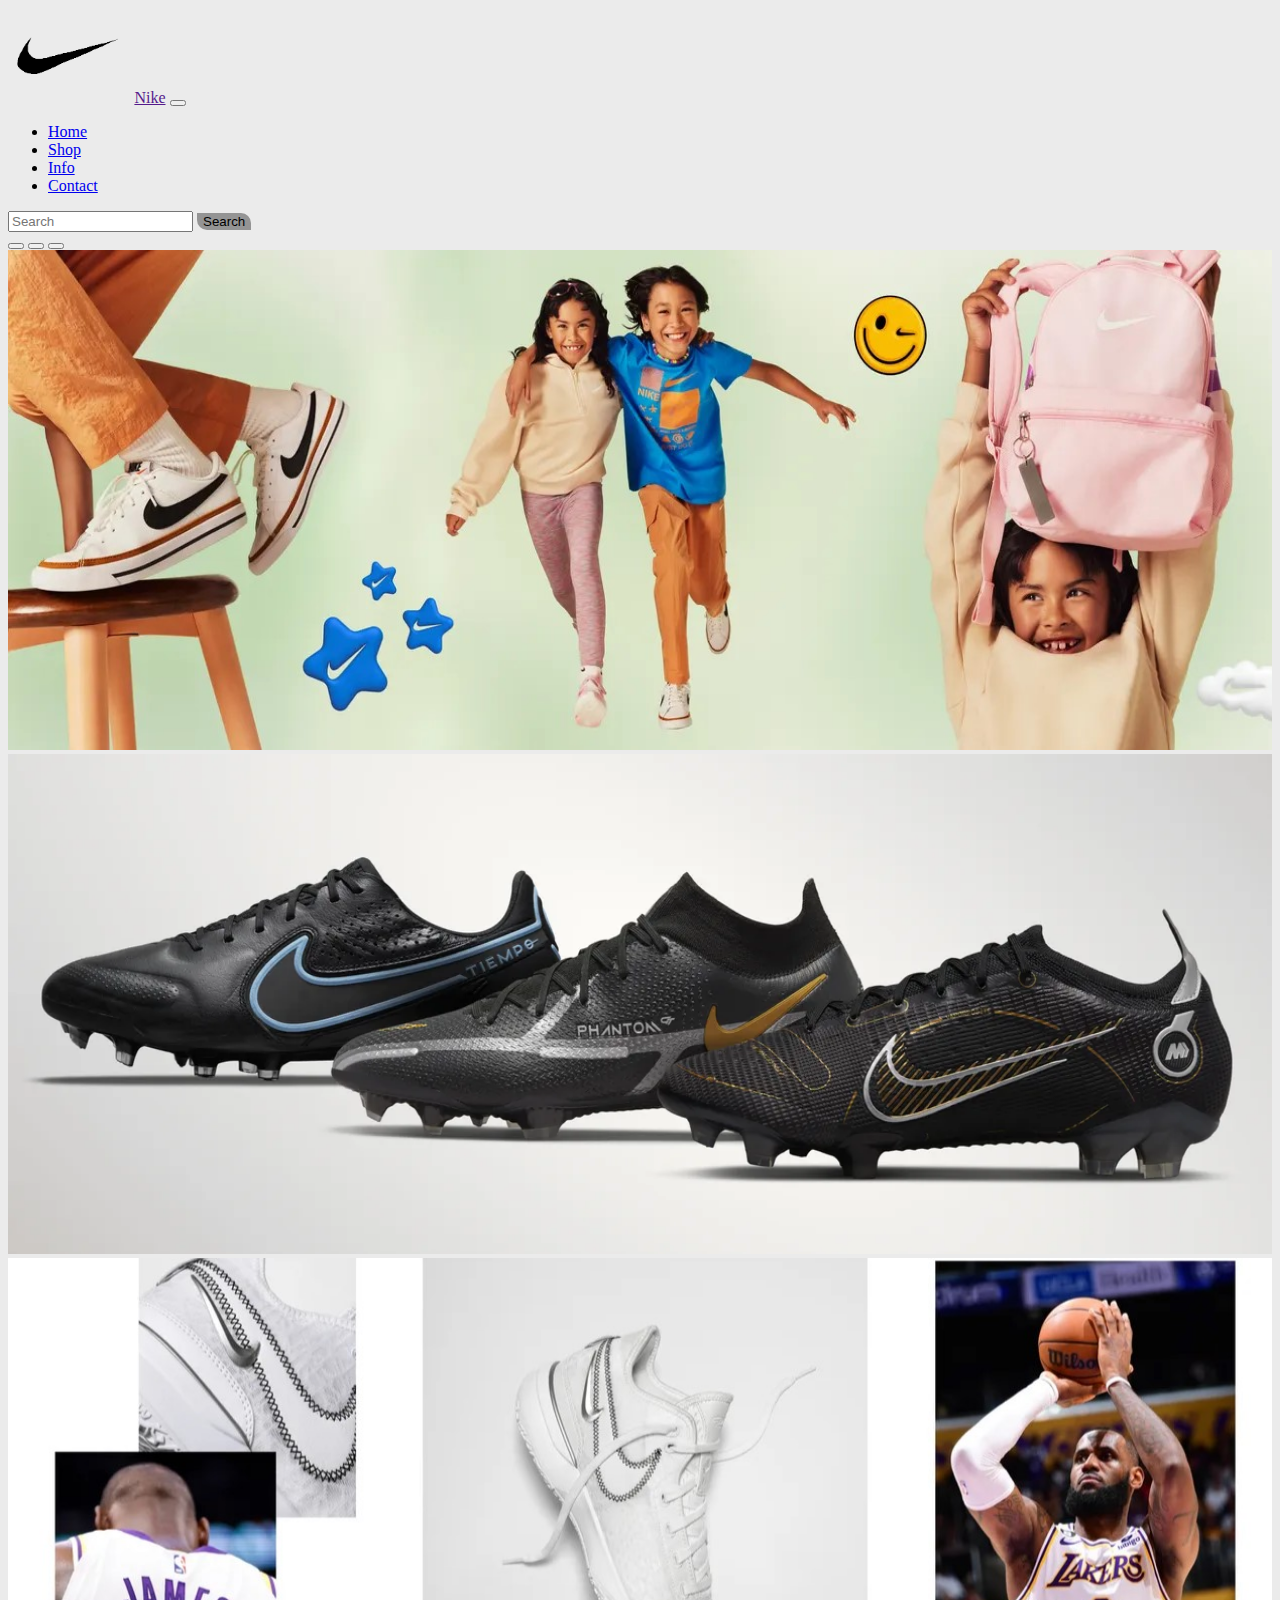
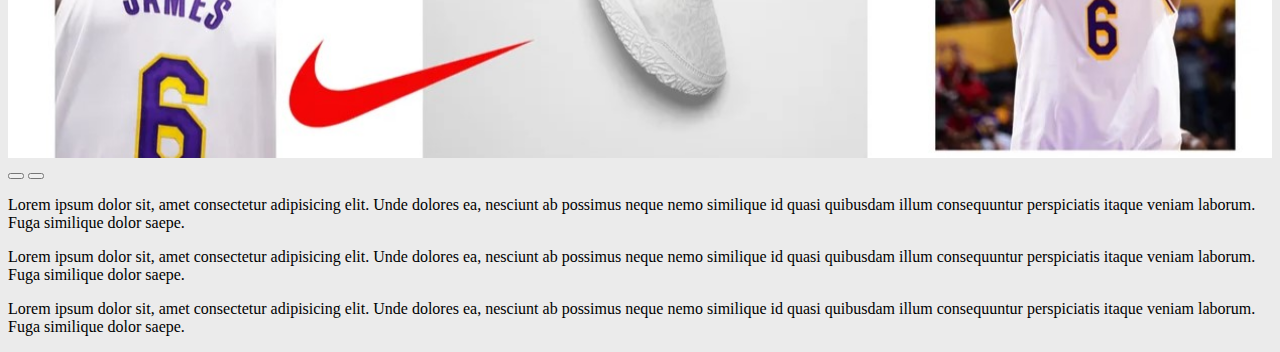
<file: index.html>
<!DOCTYPE html>
<html lang="en">
<head>
    <meta charset="UTF-8">
    <meta name="viewport" content="width=device-width, initial-scale=1.0">
    <title>Nike | Just do it</title>
    <link rel="icon" href="image/Nike-Y78pEv1ZHF.png" type="image/x-icon">
    <link href="https://cdn.jsdelivr.net/npm/bootstrap@5.3.1/dist/css/bootstrap.min.css" rel="stylesheet" integrity="sha384-4bw+/aepP/YC94hEpVNVgiZdgIC5+VKNBQNGCHeKRQN+PtmoHDEXuppvnDJzQIu9" crossorigin="anonymous">
    <script src="https://cdn.jsdelivr.net/npm/bootstrap@5.3.1/dist/js/bootstrap.bundle.min.js" integrity="sha384-HwwvtgBNo3bZJJLYd8oVXjrBZt8cqVSpeBNS5n7C8IVInixGAoxmnlMuBnhbgrkm" crossorigin="anonymous"></script>
    <link rel="stylesheet" href="css/style.css">
</head>
<body>
    <nav class="navbar navbar-expand-sm bg-light navbar-light fixed-top ">
        <div class="container-fluid">
            <a href="" class="navbar-brand fw-bold fs-4"><img src="image/Nike-Y78pEv1ZHF.png" alt="" width="10%">Nike</a>
            <button class="navbar-toggler" type="button" data-bs-toggle="collapse" data-bs-target="#mynavbar">
            <span class="navbar-toggler-icon"></span>
            </button>
            <div class="collapse navbar-collapse" id="mynavbar">
                <ul class="navbar-nav me-auto fs-5 fw-bold">
                    <li class="nav-item"><a href="index.html" class="nav-link">Home</a></li>
                    <li class="nav-item"><a href="shop.html" class="nav-link">Shop</a></li>
                    <li class="nav-item"><a href="info.html" class="nav-link">Info</a></li>
                    <li class="nav-item"><a href="Contact.html" class="nav-link">Contact</a></li>
                </ul>
                <form class="d-flex">
                    <input type="text" class="form-control me-2" placeholder="Search">
                    <button class="btn btn-secondary" type="button">Search</button>
                </form>
            </div>
        </div>
    </nav>
    <div class="container-fluid mt-5">
        <div class="row">
            <div class="col-md-12 imgslide">
                <div id="imgslide" class="carousel slide mt-10" data-bs-ride="carousel">
                    <div class="carousel-indicators">
                        <button type="button" data-bs-target="#imgslide" data-bs-slide-to="0" class="active"></button>
                        <button type="button" data-bs-target="#imgslide" data-bs-slide-to="1"></button>
                        <button type="button" data-bs-target="#imgslide" data-bs-slide-to="2"></button>
                    </div>
                    <div class="carousel-inner mt-10">
                        <div class="carousel-item active"><img src="image/School.jpg" alt="school" class="d-block" width="100%" height="500px"></div>
                        <div class="carousel-item"><img src="image/cleat.webp" alt="cleat" class="d-block"  width="100%" height="500px"></div>
                        <div class="carousel-item "><img src="image/Jame.jpg" alt="James" class="d-block "  width="100%" height="500px"></div>
                    </div>
                </div>
                <button class="carousel-control-prev mb-5" type="button" data-bs-target="#imgslide" data-bs-slide="prev">
                    <span class="carousel-control-prev-icon"></span>
                  </button>
                  <button class="carousel-control-next mb-5" type="button" data-bs-target="#imgslide" data-bs-slide="next">
                    <span class="carousel-control-next-icon"></span>
                  </button>
                </div>
            </div>
        </div>
    </div>
    <div class="row bg-light p-3">
        <div class="col-md-12">
            <p>Lorem ipsum dolor sit, amet consectetur adipisicing elit. Unde dolores ea, nesciunt ab possimus neque nemo similique id quasi quibusdam illum consequuntur perspiciatis itaque veniam laborum. Fuga similique dolor saepe.</p>
        </div>
    </div>
    <div class="row bg-light p-3">
        <div class="col-md-12">
            <p>Lorem ipsum dolor sit, amet consectetur adipisicing elit. Unde dolores ea, nesciunt ab possimus neque nemo similique id quasi quibusdam illum consequuntur perspiciatis itaque veniam laborum. Fuga similique dolor saepe.</p>
        </div>
    </div>
    <div class="row bg-light p-3">
        <div class="col-md-12">
            <p>Lorem ipsum dolor sit, amet consectetur adipisicing elit. Unde dolores ea, nesciunt ab possimus neque nemo similique id quasi quibusdam illum consequuntur perspiciatis itaque veniam laborum. Fuga similique dolor saepe.</p>
        </div>
    </div>
</body>
</html>
</file>
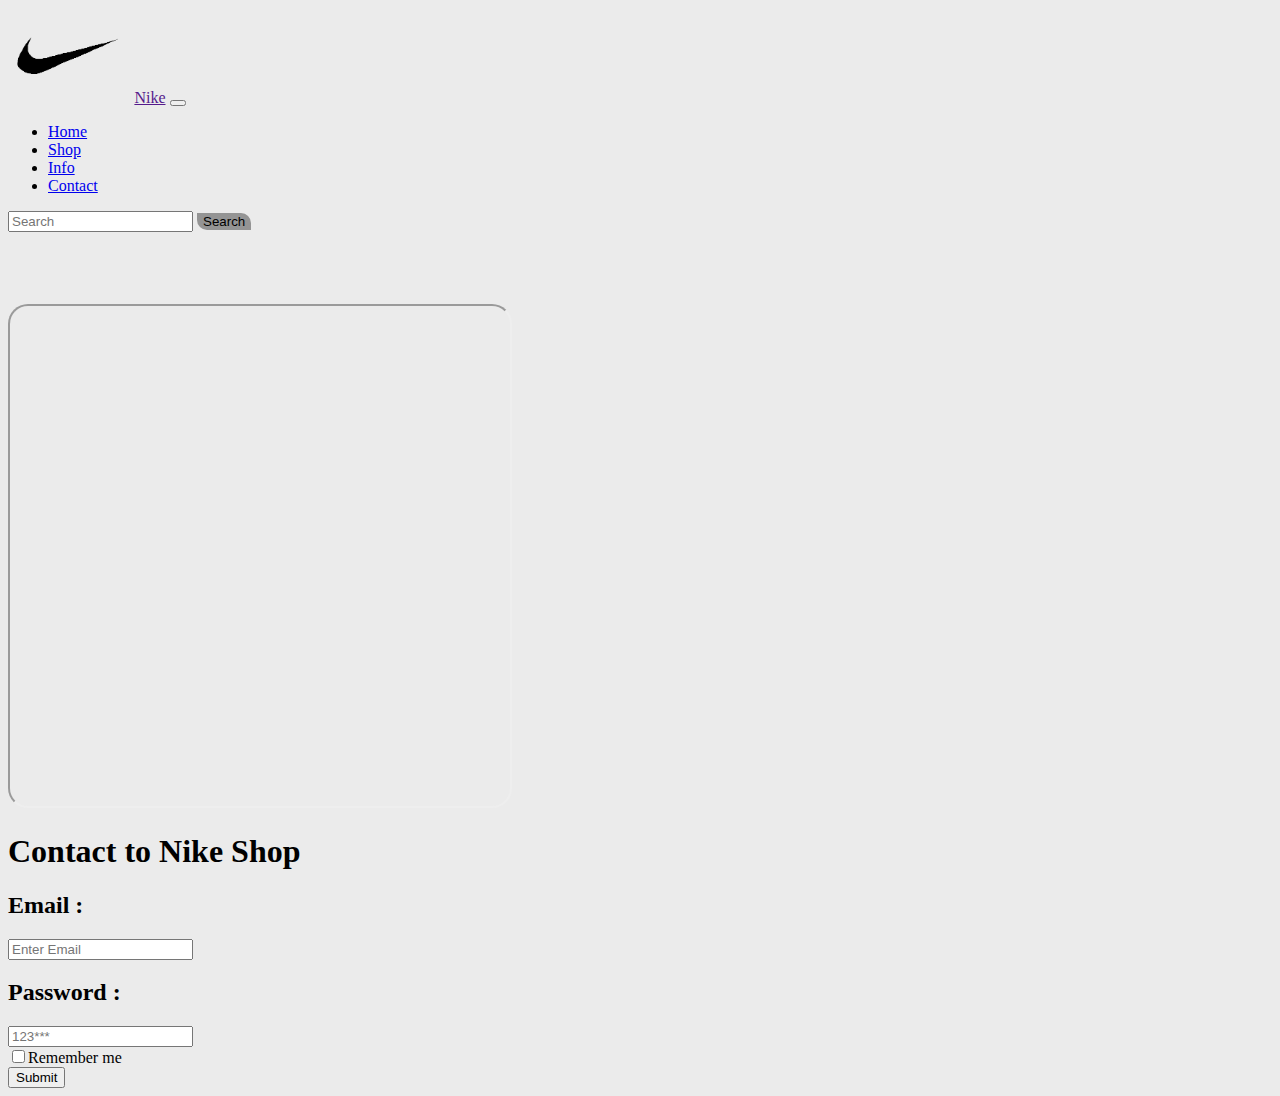
<file: Contact.html>
<!DOCTYPE html>
<html lang="en">
<head>
    <meta charset="UTF-8">
    <meta name="viewport" content="width=device-width, initial-scale=1.0">
    <title>Nike | Just do it</title>
    <link rel="icon" href="image/Nike-Y78pEv1ZHF.png" type="image/png">
    <link href="https://cdn.jsdelivr.net/npm/bootstrap@5.3.1/dist/css/bootstrap.min.css" rel="stylesheet" integrity="sha384-4bw+/aepP/YC94hEpVNVgiZdgIC5+VKNBQNGCHeKRQN+PtmoHDEXuppvnDJzQIu9" crossorigin="anonymous">
    <script src="https://cdn.jsdelivr.net/npm/bootstrap@5.3.1/dist/js/bootstrap.bundle.min.js" integrity="sha384-HwwvtgBNo3bZJJLYd8oVXjrBZt8cqVSpeBNS5n7C8IVInixGAoxmnlMuBnhbgrkm" crossorigin="anonymous"></script>
    <link rel="stylesheet" href="css/style.css">
</head>
<body>
    <nav class="navbar navbar-expand-sm bg-light navbar-light fixed-top ">
        <div class="container-fluid">
            <a href="" class="navbar-brand fw-bold fs-4"><img src="image/Nike-Y78pEv1ZHF.png" alt="" width="10%">Nike</a>
            <button class="navbar-toggler" type="button" data-bs-toggle="collapse" data-bs-target="#mynavbar">
            <span class="navbar-toggler-icon"></span>
            </button>
            <div class="collapse navbar-collapse" id="mynavbar">
                <ul class="navbar-nav me-auto fs-5 fw-bold">
                    <li class="nav-item"><a href="index.html" class="nav-link">Home</a></li>
                    <li class="nav-item"><a href="shop.html" class="nav-link">Shop</a></li>
                    <li class="nav-item"><a href="info.html" class="nav-link">Info</a></li>
                    <li class="nav-item"><a href="Contact.html" class="nav-link">Contact</a></li>
                </ul>
                <form class="d-flex">
                    <input type="text" class="form-control me-2" placeholder="Search">
                    <button class="btn btn-secondary" type="button">Search</button>
                </form>
            </div>
        </div>
    </nav>
    <br><br><br><br>
    <div class="container bg-warning p-4 rounded-5 bg-opacity-75">
        <div class="row">
            <div class="col-md-6">
                <iframe src="https://www.google.com/maps/embed?pb=!1m18!1m12!1m3!1d3578.0215176462284!2d-73.9681540760037!3d40.764513557946756!2m3!1f0!2f0!3f0!3m2!1i1024!2i768!4f13.1!3m3!1m2!1s0x89c258e973fda989%3A0xb0da4ce30b289e19!2sNike%20Well%20Collective%20-%20Upper%20East%20Side!5e1!3m2!1sen!2smm!4v1692250715404!5m2!1sen!2smm" width="500" height="500" style="border-radius:20px;" allowfullscreen="" loading="lazy" referrerpolicy="no-referrer-when-downgrade"></iframe>
            </div>
            <div class="col-md-6">
                <h1>Contact to Nike Shop</h1>
                <div class="mt-5">
                    <label for="email" class="form-label"><h2>Email :</h2> </label>
                    <input type="email" class="form-control" placeholder="Enter Email">
                </div>
                <div class="mt-3">
                    <label for="pwd" class="form-label"><h2>Password :</h2> </label>
                    <input type="password" class="form-control" placeholder="123***">
                </div>
                <div class="form-check mt-3">
                    <label for="form-check-label">
                        <input type="checkbox" class="form-check-input">Remember me
                    </label>
                </div>
                <button type="submit" class="mt-3 btn btn-primary">Submit</button>
                
            </div>
        </div>
    </div>
</body>
</html>
</file>
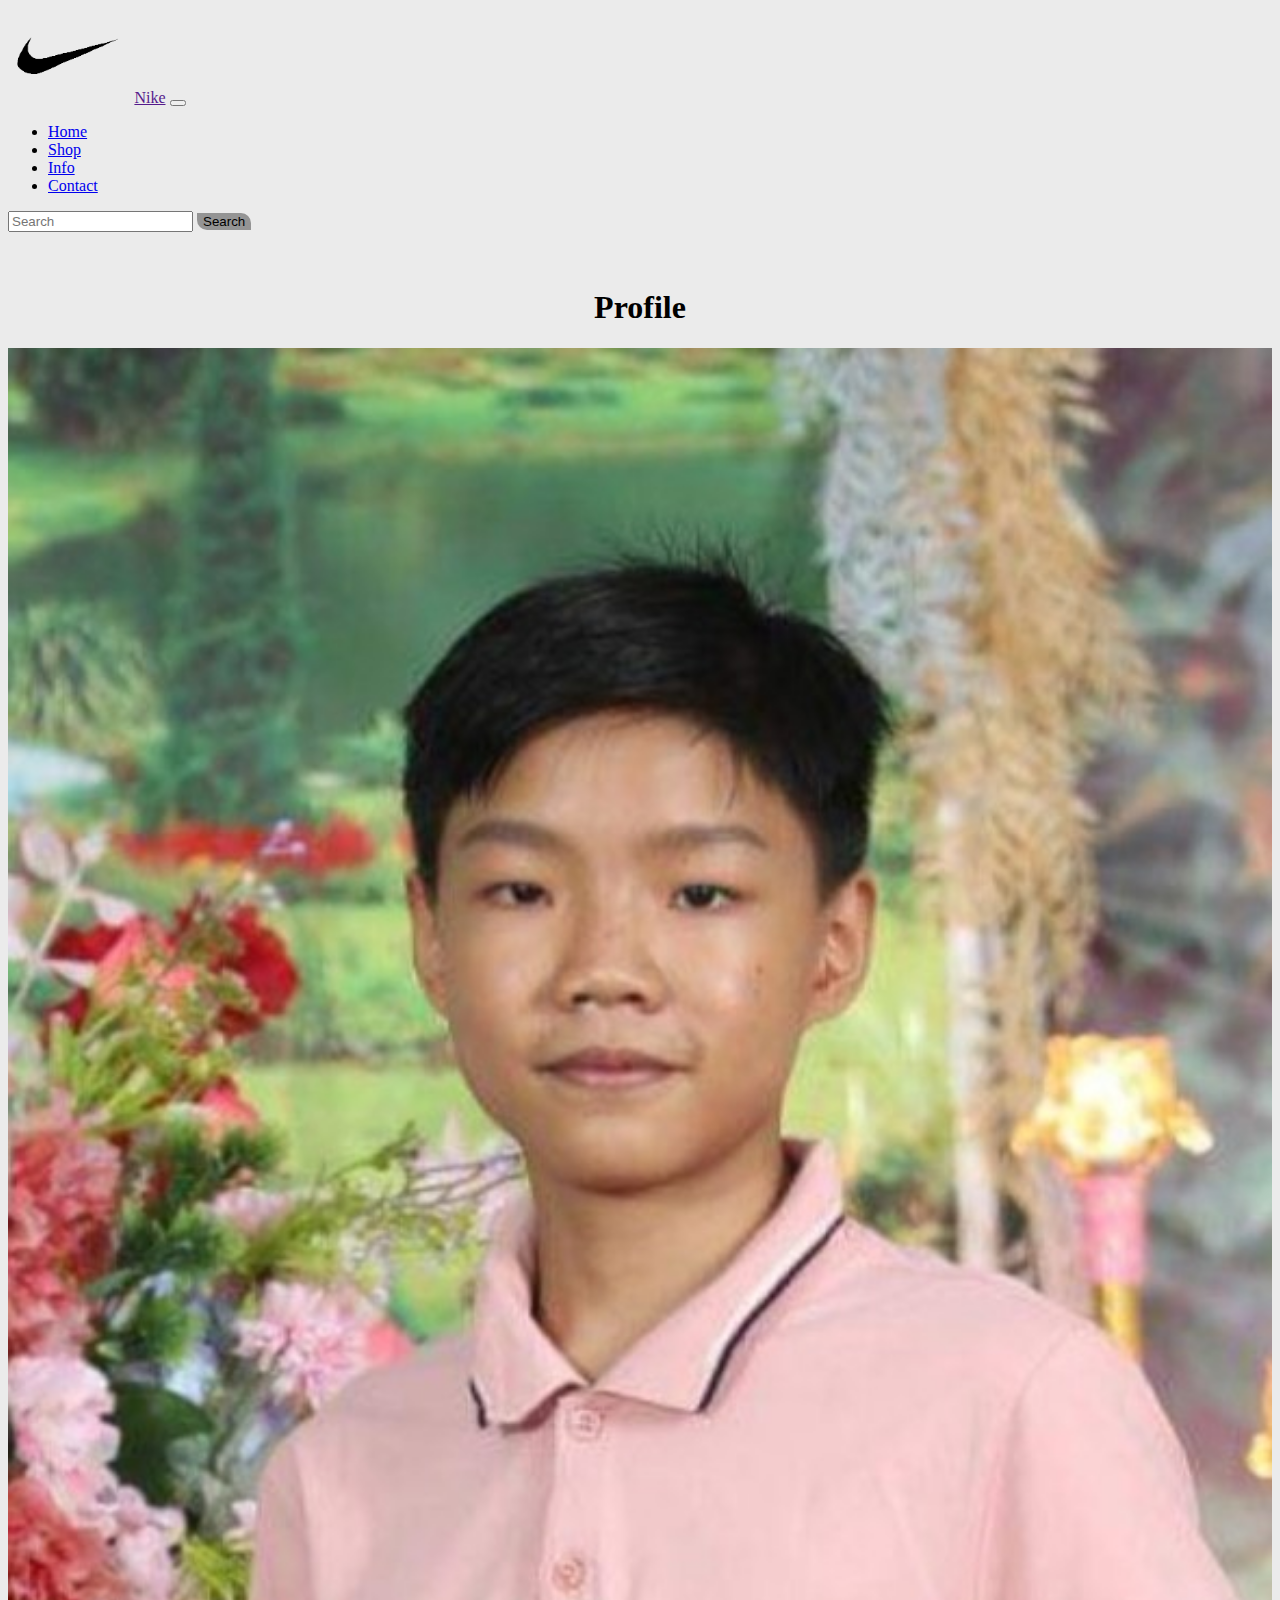
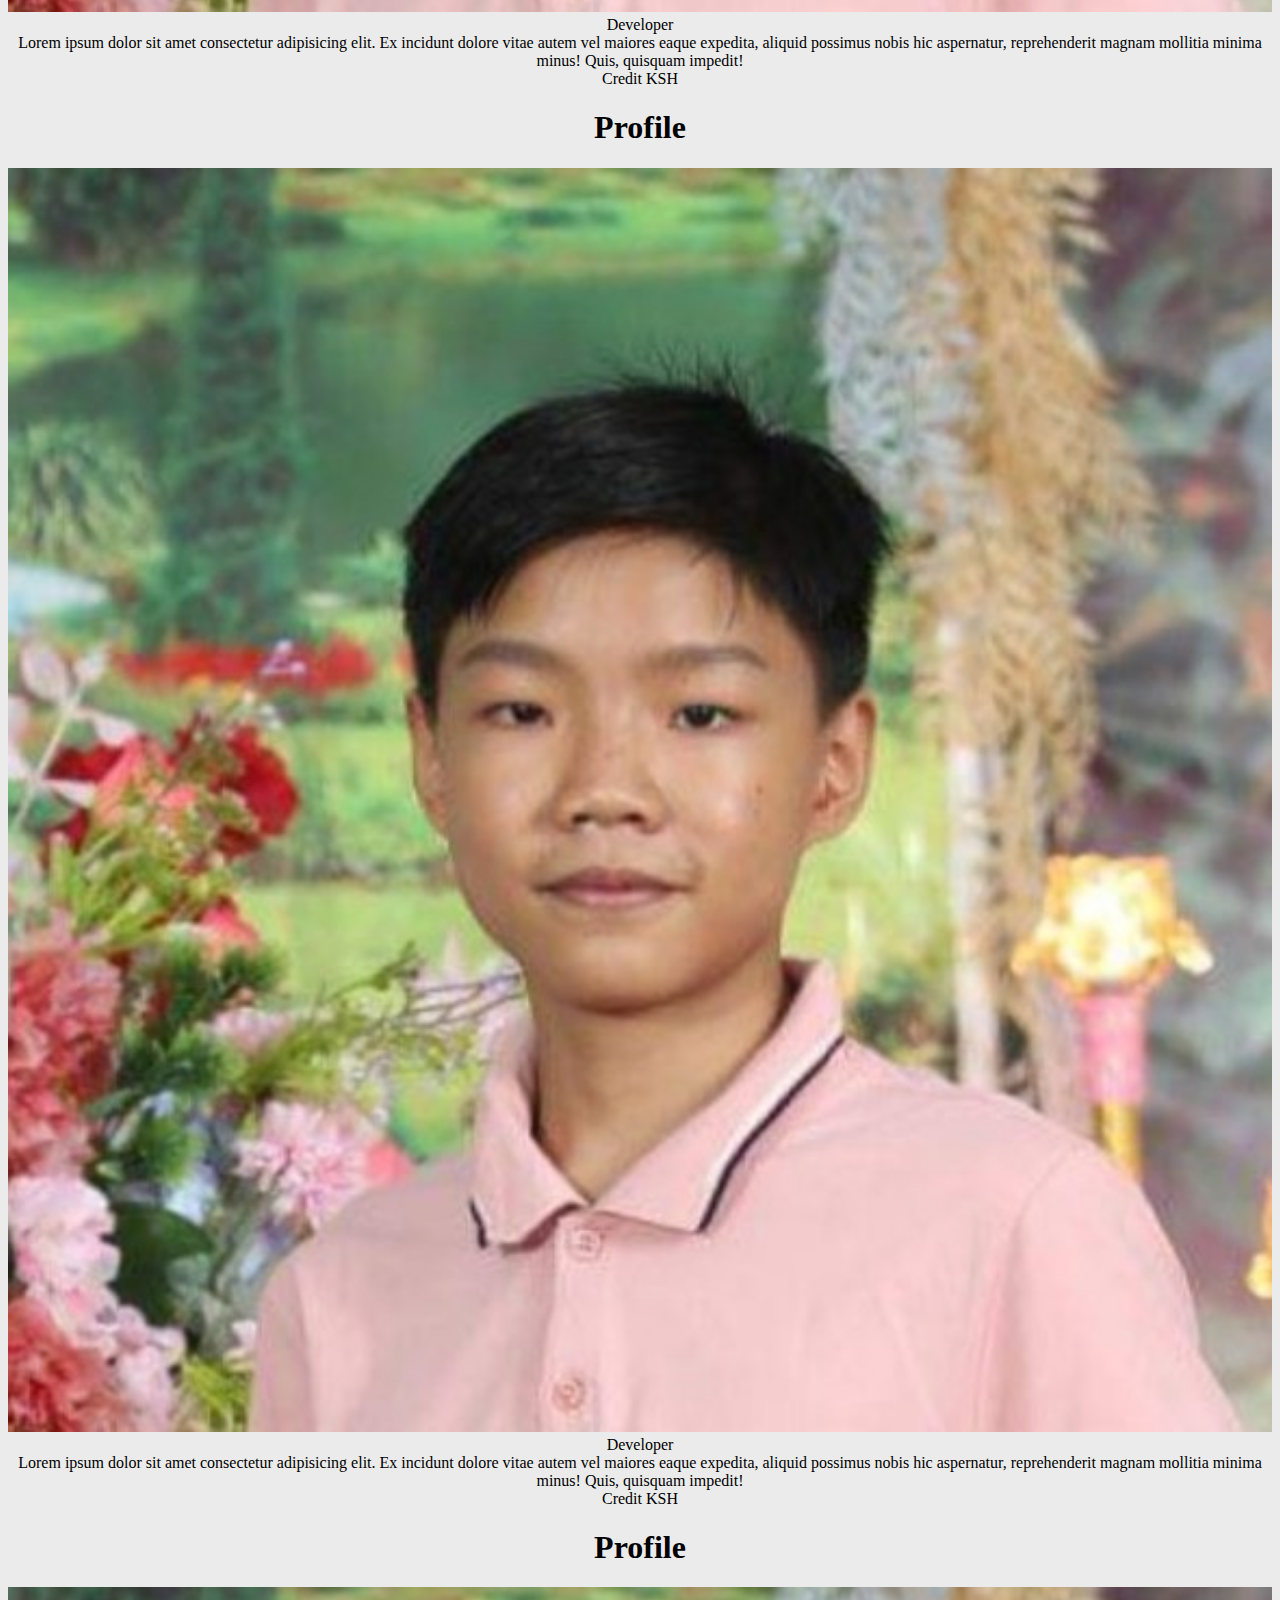
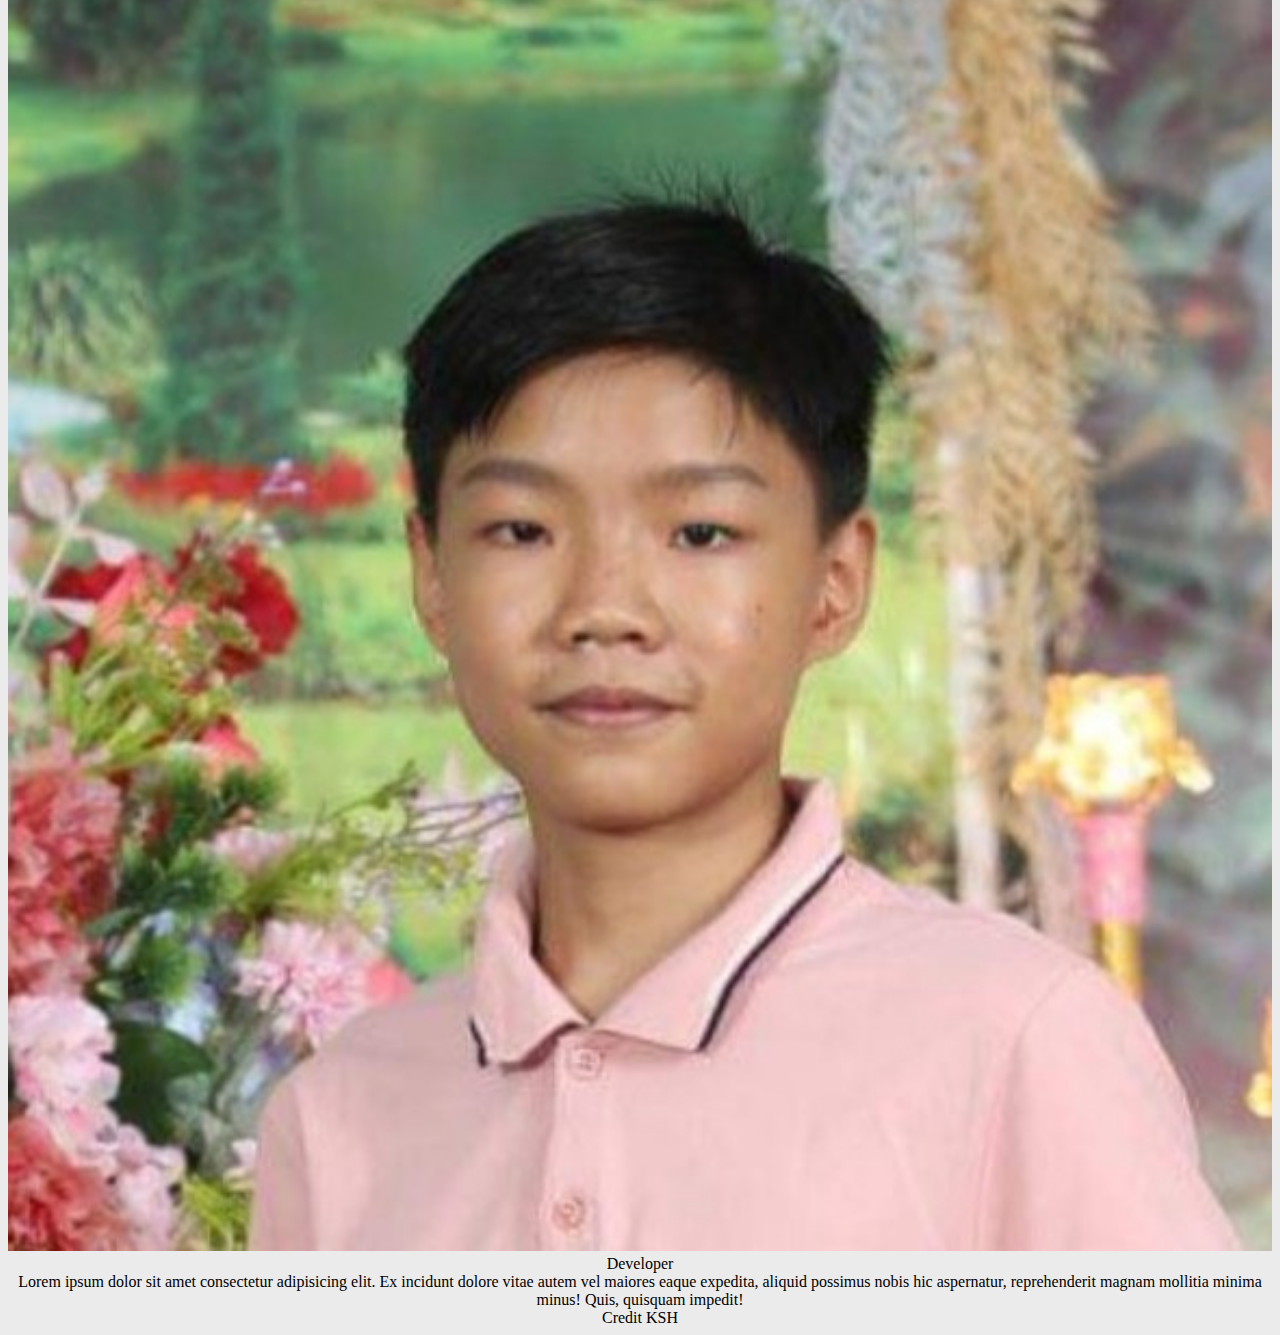
<file: info.html>
<!DOCTYPE html>
<html lang="en">
<head>
    <meta charset="UTF-8">
    <meta name="viewport" content="width=device-width, initial-scale=1.0">
    <title>Nike | Just do it</title>
    <link rel="icon" href="image/Nike-Y78pEv1ZHF.png" type="image/x-icon">
    <link href="https://cdn.jsdelivr.net/npm/bootstrap@5.3.1/dist/css/bootstrap.min.css" rel="stylesheet" integrity="sha384-4bw+/aepP/YC94hEpVNVgiZdgIC5+VKNBQNGCHeKRQN+PtmoHDEXuppvnDJzQIu9" crossorigin="anonymous">
    <script src="https://cdn.jsdelivr.net/npm/bootstrap@5.3.1/dist/js/bootstrap.bundle.min.js" integrity="sha384-HwwvtgBNo3bZJJLYd8oVXjrBZt8cqVSpeBNS5n7C8IVInixGAoxmnlMuBnhbgrkm" crossorigin="anonymous"></script>
    <link rel="stylesheet" href="css/style.css">
</head>
<body>
    <nav class="navbar navbar-expand-sm bg-light navbar-light fixed-top ">
        <div class="container-fluid">
            <a href="" class="navbar-brand fw-bold fs-4"><img src="image/Nike-Y78pEv1ZHF.png" alt="" width="10%">Nike</a>
            <button class="navbar-toggler" type="button" data-bs-toggle="collapse" data-bs-target="#mynavbar">
            <span class="navbar-toggler-icon"></span>
            </button>
            <div class="collapse navbar-collapse" id="mynavbar">
                <ul class="navbar-nav me-auto fs-5 fw-bold">
                    <li class="nav-item"><a href="index.html" class="nav-link">Home</a></li>
                    <li class="nav-item"><a href="shop.html" class="nav-link">Shop</a></li>
                    <li class="nav-item"><a href="info.html" class="nav-link">Info</a></li>
                    <li class="nav-item"><a href="Contact.html" class="nav-link">Contact</a></li>
                </ul>
                <form class="d-flex">
                    <input type="text" class="form-control me-2" placeholder="Search">
                    <button class="btn btn-secondary" type="button">Search</button>
                </form>
            </div>
        </div>
    </nav>
    <br><br>
    <div class="container-fluid mt-5 card-con">
        <div class="row">
            <div class="col-md-4">
                <h1>Profile</h1>
                <div class="card">
                    <div class="card-img p-5"><img src="image/Ksh.jpg" alt="" width="100%"></div>
                    <div class="card-header p-3">Developer</div>
                    <div class="card-content p-3">Lorem ipsum dolor sit amet consectetur adipisicing elit. Ex incidunt dolore vitae autem vel maiores eaque expedita, aliquid possimus nobis hic aspernatur, reprehenderit magnam mollitia minima minus! Quis, quisquam impedit!</div>
                    <div class="card-footer p-3">Credit KSH</div>
                </div>
            </div>
            <div class="col-md-4">
                <h1>Profile</h1>
                <div class="card">
                    <div class="card-img p-5"><img src="image/Ksh.jpg" alt="" width="100%"></div>
                    <div class="card-header p-3">Developer</div>
                    <div class="card-content p-3">Lorem ipsum dolor sit amet consectetur adipisicing elit. Ex incidunt dolore vitae autem vel maiores eaque expedita, aliquid possimus nobis hic aspernatur, reprehenderit magnam mollitia minima minus! Quis, quisquam impedit!</div>
                    <div class="card-footer p-3">Credit KSH</div>
                </div>
            </div>
            <div class="col-md-4">
                <h1>Profile</h1>
                <div class="card">
                    <div class="card-img p-5"><img src="image/Ksh.jpg" alt="" width="100%"></div>
                    <div class="card-header p-3">Developer</div>
                    <div class="card-content p-3">Lorem ipsum dolor sit amet consectetur adipisicing elit. Ex incidunt dolore vitae autem vel maiores eaque expedita, aliquid possimus nobis hic aspernatur, reprehenderit magnam mollitia minima minus! Quis, quisquam impedit!</div>
                    <div class="card-footer p-3">Credit KSH</div>
                </div>
            </div>
        </div>
    </div>
</body>
</html>
</file>
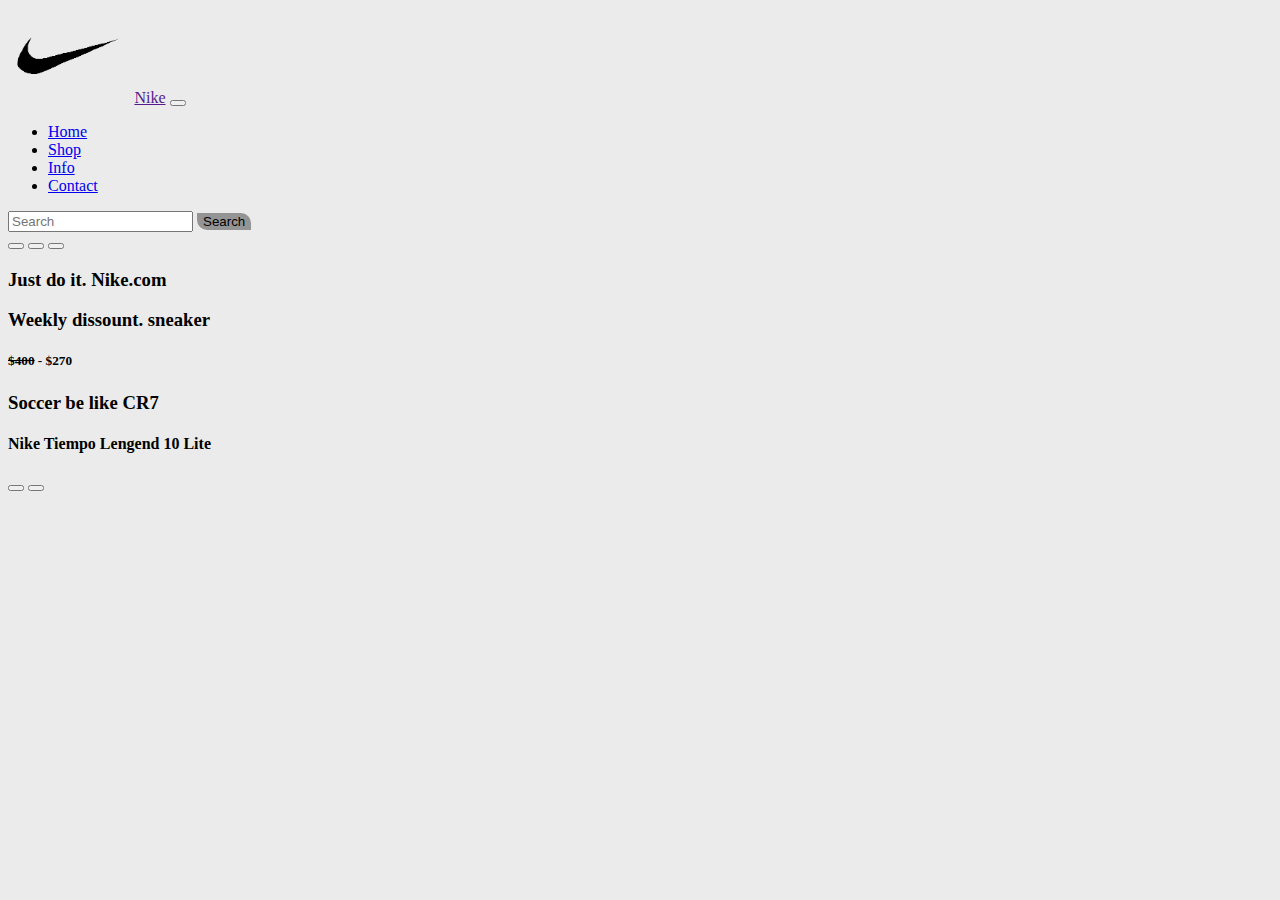
<file: shop.html>
<!DOCTYPE html>
<html lang="en">
<head>
    <meta charset="UTF-8">
    <meta name="viewport" content="width=device-width, initial-scale=1.0">
    <title>Nike | Just do it</title>
    <link rel="icon" href="image/Nike-Y78pEv1ZHF.png" type="image/x-icon">
    <link href="https://cdn.jsdelivr.net/npm/bootstrap@5.3.1/dist/css/bootstrap.min.css" rel="stylesheet" integrity="sha384-4bw+/aepP/YC94hEpVNVgiZdgIC5+VKNBQNGCHeKRQN+PtmoHDEXuppvnDJzQIu9" crossorigin="anonymous">
    <script src="https://cdn.jsdelivr.net/npm/bootstrap@5.3.1/dist/js/bootstrap.bundle.min.js" integrity="sha384-HwwvtgBNo3bZJJLYd8oVXjrBZt8cqVSpeBNS5n7C8IVInixGAoxmnlMuBnhbgrkm" crossorigin="anonymous"></script>
    <link rel="stylesheet" href="css/style.css">
</head>
<body>
    <nav class="navbar navbar-expand-sm bg-light navbar-light fixed-top mb-5">
        <div class="container-fluid">
            <a href="" class="navbar-brand fw-bold fs-4"><img src="image/Nike-Y78pEv1ZHF.png" alt="" width="10%">Nike</a>
            <button class="navbar-toggler" type="button" data-bs-toggle="collapse" data-bs-target="#mynavbar">
            <span class="navbar-toggler-icon"></span>
            </button>
            <div class="collapse navbar-collapse" id="mynavbar">
                <ul class="navbar-nav me-auto fs-5 fw-bold">
                    <li class="nav-item"><a href="index.html" class="nav-link">Home</a></li>
                    <li class="nav-item"><a href="shop.html" class="nav-link">Shop</a></li>
                    <li class="nav-item"><a href="info.html" class="nav-link">Info</a></li>
                    <li class="nav-item"><a href="Contact.html" class="nav-link">Contact</a></li>
                </ul>
                <form class="d-flex">
                    <input type="text" class="form-control me-2" placeholder="Search">
                    <button class="btn btn-secondary" type="button">Search</button>
                </form>
            </div>
        </div>
    </nav>
   <div class="container-fluid mt-5 bg-dark">
    <div id="shop-carousel" class="carousel slide" data-bs-ride="carousel">
        <div class="carousel-indicators">
            <button type="button" data-bs-target="#shop-carousel" data-bs-slide-to="0" class="active"></button>
            <button type="button" data-bs-target="#shop-carousel" data-bs-slide-to="1"></button>
            <button type="button" data-bs-target="#shop-carousel" data-bs-slide-to="2"></button>
        </div>
        <div class="carousel-inner ">
            <div class="carousel-item active">
                <div class="carousel-caption">
                    <h3>Just do it. Nike.com</h3>
                </div>
            </div>
            <div class="carousel-item">
                <div class="carousel-caption">
                    <h3>Weekly dissount. sneaker</h3><h5><strike>$400</strike> - $270</h5>
                </div>
            </div>
            <div class="carousel-item ">
                <div class="carousel-caption">
                    <h3>Soccer be like CR7</h3><h4>Nike Tiempo Lengend 10 Lite</h4>
                </div>
            </div>
        </div>
    </div>
    <button class="carousel-control-prev" type="button" data-bs-target="#shop-carousel" data-bs-slide="prev">
        <span class="carousel-control-prev-icon"></span>
      </button>
      <button class="carousel-control-next" type="button" data-bs-target="#shop-carousel" data-bs-slide="next">
        <span class="carousel-control-next-icon"></span>
      </button>
   </div>
</body>
</html>
</file>
<file: css/style.css>
body{
    background-color: rgb(235, 235, 235);
    font-family: 'SF';
}
nav .btn-secondary{
    background-color: rgb(148, 148, 148);
    border: none;
    border-radius: 0 10px 0 10px;
}
nav .btn-secondary:hover{
    background-color: rgb(195, 195, 216);
    color: black;
    cursor: pointer;
}
.imgslides{
    padding: 0 !important;
}
.card-con{
    text-align: center;
}
</file>
